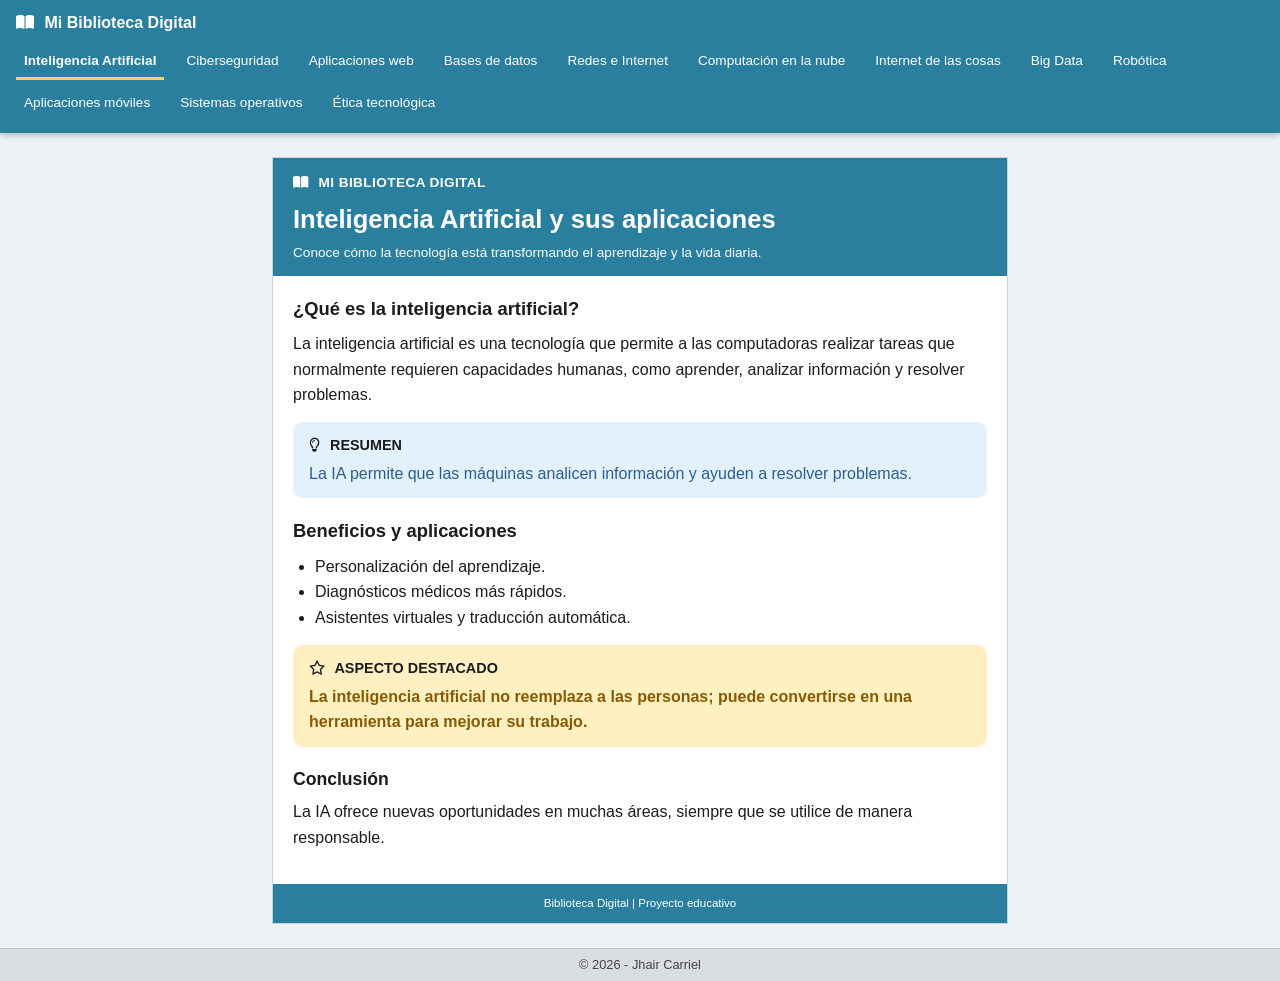
<file: index.html>
<!DOCTYPE html>
<html lang="es">
<head>
<meta charset="UTF-8">
<meta name="viewport" content="width=device-width, initial-scale=1">
<title>Inteligencia Artificial y sus aplicaciones | Mi Biblioteca Digital</title>
<link rel="stylesheet" href="https://cdnjs.cloudflare.com/ajax/libs/font-awesome/6.5.1/css/all.min.css">
<link rel="stylesheet" href="styles.css">
</head>
<body>

  <nav class="menu">
    <p class="logo"><i class="fa-solid fa-book-open"></i> Mi Biblioteca Digital</p>
    <ul>
      <li><form action="index.html"><button type="submit" class="activo">Inteligencia Artificial</button></form></li>
      <li><form action="ciberseguridad.html"><button type="submit">Ciberseguridad</button></form></li>
      <li><form action="web.html"><button type="submit">Aplicaciones web</button></form></li>
      <li><form action="bd.html"><button type="submit">Bases de datos</button></form></li>
      <li><form action="redes.html"><button type="submit">Redes e Internet</button></form></li>
      <li><form action="nube.html"><button type="submit">Computación en la nube</button></form></li>
      <li><form action="iot.html"><button type="submit">Internet de las cosas</button></form></li>
      <li><form action="bigdata.html"><button type="submit">Big Data</button></form></li>
      <li><form action="robotica.html"><button type="submit">Robótica</button></form></li>
      <li><form action="moviles.html"><button type="submit">Aplicaciones móviles</button></form></li>
      <li><form action="so.html"><button type="submit">Sistemas operativos</button></form></li>
      <li><form action="etica.html"><button type="submit">Ética tecnológica</button></form></li>
    </ul>
  </nav>

  <main>
    <article class="tema">
  <header><p class="marca"><i class="fa-solid fa-book-open"></i> MI BIBLIOTECA DIGITAL</p><h1>Inteligencia Artificial y sus aplicaciones</h1><p class="sub">Conoce cómo la tecnología está transformando el aprendizaje y la vida diaria.</p></header>
  <div class="cuerpo">
    <h2>¿Qué es la inteligencia artificial?</h2>
    <p>La inteligencia artificial es una tecnología que permite a las computadoras realizar tareas que normalmente requieren capacidades humanas, como aprender, analizar información y resolver problemas.</p>
    <div class="caja resumen"><strong><i class="fa-regular fa-lightbulb"></i> RESUMEN</strong><p>La IA permite que las máquinas analicen información y ayuden a resolver problemas.</p></div>
    <h2>Beneficios y aplicaciones</h2>
    <ul><li>Personalización del aprendizaje.</li><li>Diagnósticos médicos más rápidos.</li><li>Asistentes virtuales y traducción automática.</li></ul>
    <div class="caja destacado"><strong><i class="fa-regular fa-star"></i> ASPECTO DESTACADO</strong><p>La inteligencia artificial no reemplaza a las personas; puede convertirse en una herramienta para mejorar su trabajo.</p></div>
    <h3>Conclusión</h3>
    <p>La IA ofrece nuevas oportunidades en muchas áreas, siempre que se utilice de manera responsable.</p>
  </div>
  <footer>Biblioteca Digital | Proyecto educativo</footer>
</article>
  </main>

  <div class="copyright">© 2026 - Jhair Carriel</div>

</body>
</html>
</file>
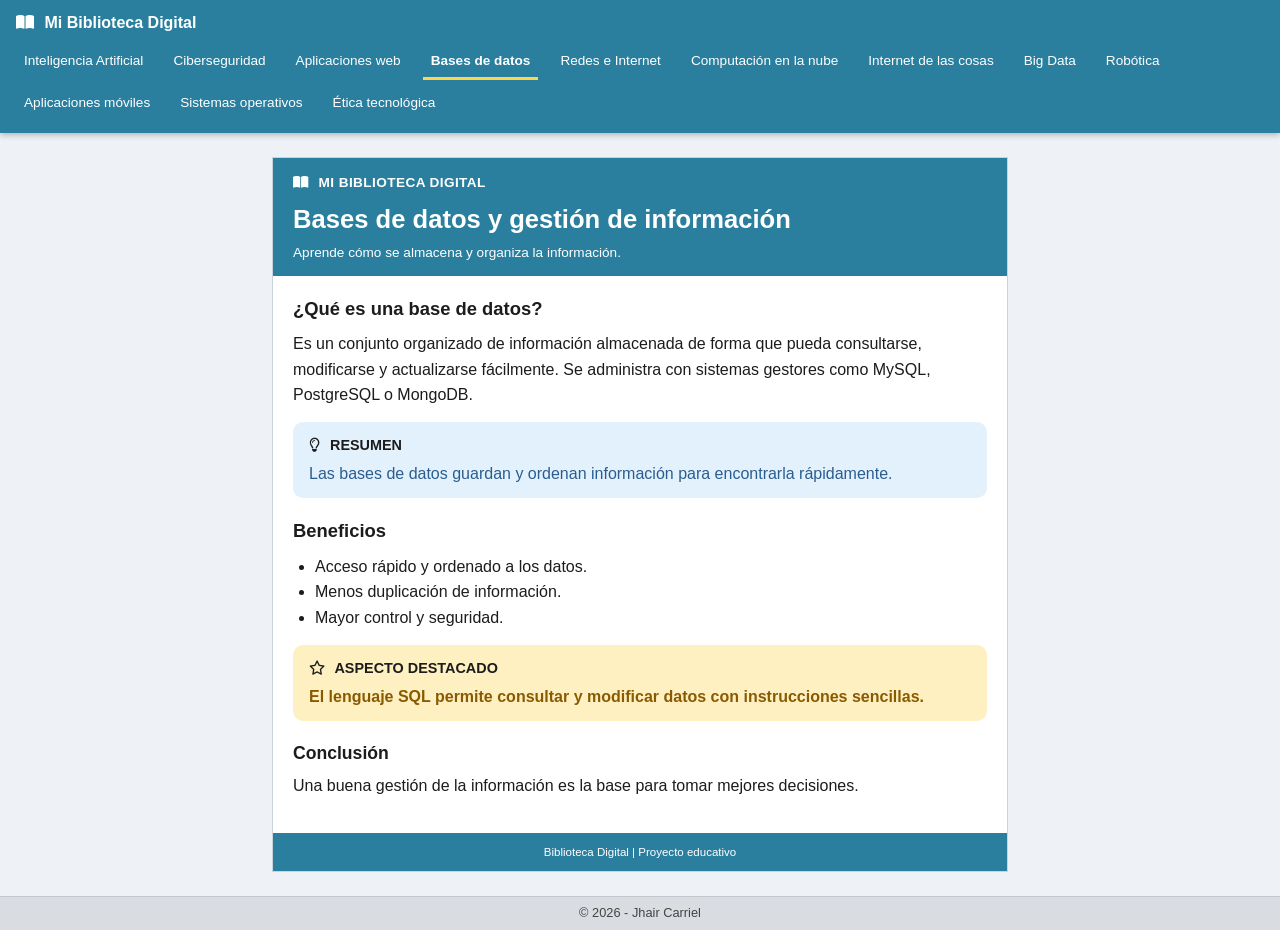
<file: bd.html>
<!DOCTYPE html>
<html lang="es">
<head>
<meta charset="UTF-8">
<meta name="viewport" content="width=device-width, initial-scale=1">
<title>Bases de datos y gestión de información | Mi Biblioteca Digital</title>
<link rel="stylesheet" href="https://cdnjs.cloudflare.com/ajax/libs/font-awesome/6.5.1/css/all.min.css">
<link rel="stylesheet" href="styles.css">
</head>
<body>

  <nav class="menu">
    <p class="logo"><i class="fa-solid fa-book-open"></i> Mi Biblioteca Digital</p>
    <ul>
      <li><form action="index.html"><button type="submit">Inteligencia Artificial</button></form></li>
      <li><form action="ciberseguridad.html"><button type="submit">Ciberseguridad</button></form></li>
      <li><form action="web.html"><button type="submit">Aplicaciones web</button></form></li>
      <li><form action="bd.html"><button type="submit" class="activo">Bases de datos</button></form></li>
      <li><form action="redes.html"><button type="submit">Redes e Internet</button></form></li>
      <li><form action="nube.html"><button type="submit">Computación en la nube</button></form></li>
      <li><form action="iot.html"><button type="submit">Internet de las cosas</button></form></li>
      <li><form action="bigdata.html"><button type="submit">Big Data</button></form></li>
      <li><form action="robotica.html"><button type="submit">Robótica</button></form></li>
      <li><form action="moviles.html"><button type="submit">Aplicaciones móviles</button></form></li>
      <li><form action="so.html"><button type="submit">Sistemas operativos</button></form></li>
      <li><form action="etica.html"><button type="submit">Ética tecnológica</button></form></li>
    </ul>
  </nav>

  <main>
    <article class="tema">
  <header><p class="marca"><i class="fa-solid fa-book-open"></i> MI BIBLIOTECA DIGITAL</p><h1>Bases de datos y gestión de información</h1><p class="sub">Aprende cómo se almacena y organiza la información.</p></header>
  <div class="cuerpo">
    <h2>¿Qué es una base de datos?</h2>
    <p>Es un conjunto organizado de información almacenada de forma que pueda consultarse, modificarse y actualizarse fácilmente. Se administra con sistemas gestores como MySQL, PostgreSQL o MongoDB.</p>
    <div class="caja resumen"><strong><i class="fa-regular fa-lightbulb"></i> RESUMEN</strong><p>Las bases de datos guardan y ordenan información para encontrarla rápidamente.</p></div>
    <h2>Beneficios</h2>
    <ul><li>Acceso rápido y ordenado a los datos.</li><li>Menos duplicación de información.</li><li>Mayor control y seguridad.</li></ul>
    <div class="caja destacado"><strong><i class="fa-regular fa-star"></i> ASPECTO DESTACADO</strong><p>El lenguaje SQL permite consultar y modificar datos con instrucciones sencillas.</p></div>
    <h3>Conclusión</h3>
    <p>Una buena gestión de la información es la base para tomar mejores decisiones.</p>
  </div>
  <footer>Biblioteca Digital | Proyecto educativo</footer>
</article>
  </main>

  <div class="copyright">© 2026 - Jhair Carriel</div>

</body>
</html>
</file>
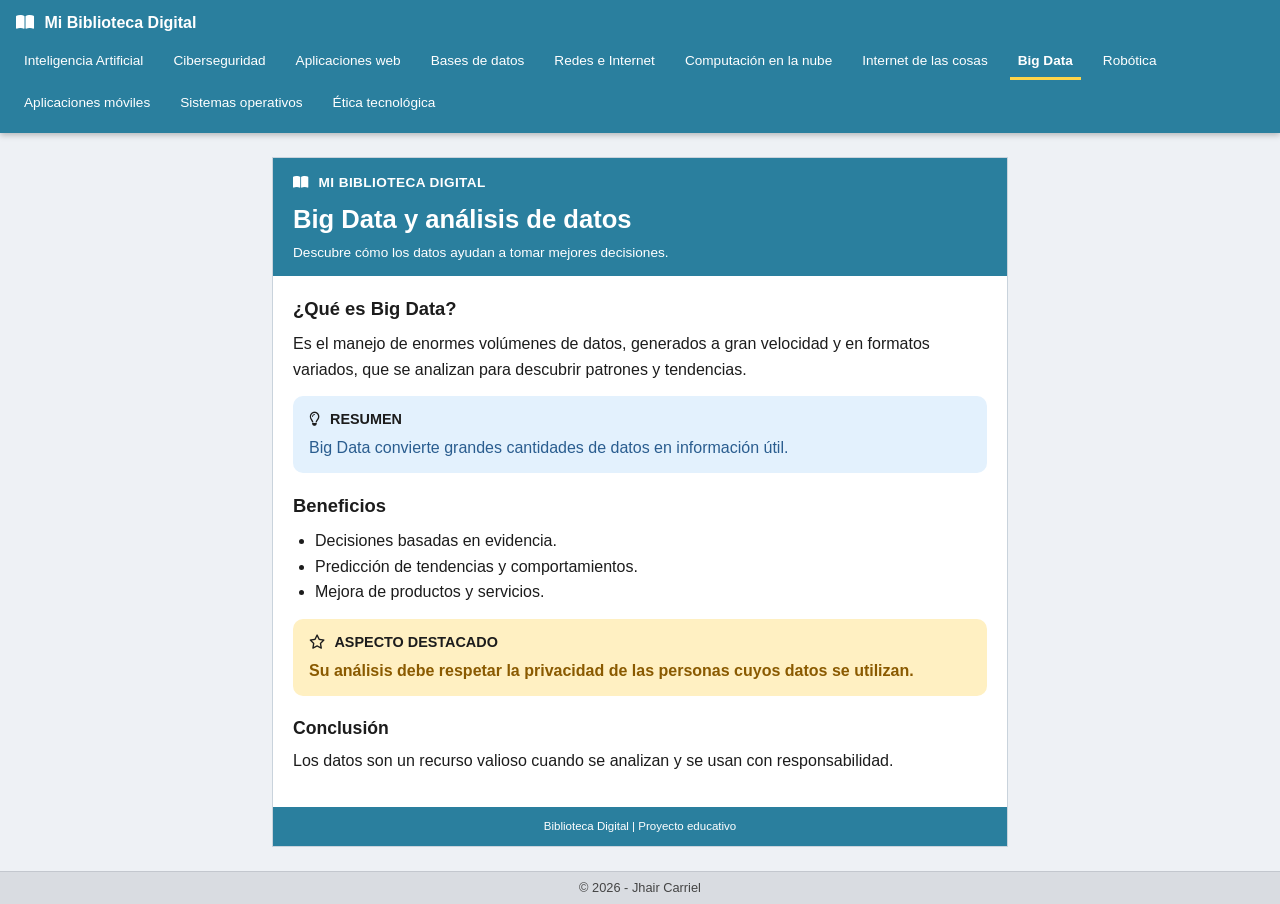
<file: bigdata.html>
<!DOCTYPE html>
<html lang="es">
<head>
<meta charset="UTF-8">
<meta name="viewport" content="width=device-width, initial-scale=1">
<title>Big Data y análisis de datos | Mi Biblioteca Digital</title>
<link rel="stylesheet" href="https://cdnjs.cloudflare.com/ajax/libs/font-awesome/6.5.1/css/all.min.css">
<link rel="stylesheet" href="styles.css">
</head>
<body>

  <nav class="menu">
    <p class="logo"><i class="fa-solid fa-book-open"></i> Mi Biblioteca Digital</p>
    <ul>
      <li><form action="index.html"><button type="submit">Inteligencia Artificial</button></form></li>
      <li><form action="ciberseguridad.html"><button type="submit">Ciberseguridad</button></form></li>
      <li><form action="web.html"><button type="submit">Aplicaciones web</button></form></li>
      <li><form action="bd.html"><button type="submit">Bases de datos</button></form></li>
      <li><form action="redes.html"><button type="submit">Redes e Internet</button></form></li>
      <li><form action="nube.html"><button type="submit">Computación en la nube</button></form></li>
      <li><form action="iot.html"><button type="submit">Internet de las cosas</button></form></li>
      <li><form action="bigdata.html"><button type="submit" class="activo">Big Data</button></form></li>
      <li><form action="robotica.html"><button type="submit">Robótica</button></form></li>
      <li><form action="moviles.html"><button type="submit">Aplicaciones móviles</button></form></li>
      <li><form action="so.html"><button type="submit">Sistemas operativos</button></form></li>
      <li><form action="etica.html"><button type="submit">Ética tecnológica</button></form></li>
    </ul>
  </nav>

  <main>
    <article class="tema">
  <header><p class="marca"><i class="fa-solid fa-book-open"></i> MI BIBLIOTECA DIGITAL</p><h1>Big Data y análisis de datos</h1><p class="sub">Descubre cómo los datos ayudan a tomar mejores decisiones.</p></header>
  <div class="cuerpo">
    <h2>¿Qué es Big Data?</h2>
    <p>Es el manejo de enormes volúmenes de datos, generados a gran velocidad y en formatos variados, que se analizan para descubrir patrones y tendencias.</p>
    <div class="caja resumen"><strong><i class="fa-regular fa-lightbulb"></i> RESUMEN</strong><p>Big Data convierte grandes cantidades de datos en información útil.</p></div>
    <h2>Beneficios</h2>
    <ul><li>Decisiones basadas en evidencia.</li><li>Predicción de tendencias y comportamientos.</li><li>Mejora de productos y servicios.</li></ul>
    <div class="caja destacado"><strong><i class="fa-regular fa-star"></i> ASPECTO DESTACADO</strong><p>Su análisis debe respetar la privacidad de las personas cuyos datos se utilizan.</p></div>
    <h3>Conclusión</h3>
    <p>Los datos son un recurso valioso cuando se analizan y se usan con responsabilidad.</p>
  </div>
  <footer>Biblioteca Digital | Proyecto educativo</footer>
</article>
  </main>

  <div class="copyright">© 2026 - Jhair Carriel</div>

</body>
</html>
</file>
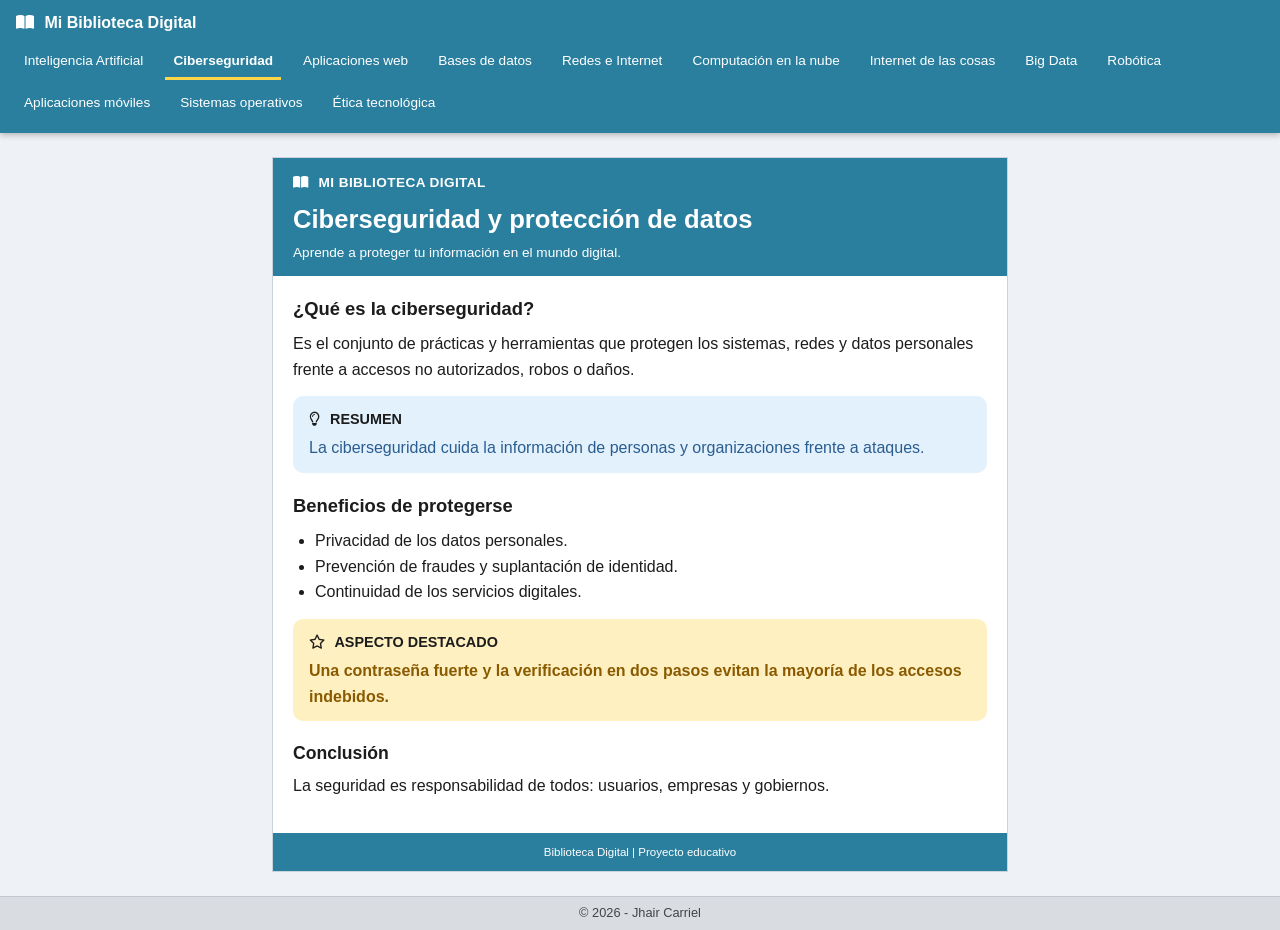
<file: ciberseguridad.html>
<!DOCTYPE html>
<html lang="es">
<head>
<meta charset="UTF-8">
<meta name="viewport" content="width=device-width, initial-scale=1">
<title>Ciberseguridad y protección de datos | Mi Biblioteca Digital</title>
<link rel="stylesheet" href="https://cdnjs.cloudflare.com/ajax/libs/font-awesome/6.5.1/css/all.min.css">
<link rel="stylesheet" href="styles.css">
</head>
<body>

  <nav class="menu">
    <p class="logo"><i class="fa-solid fa-book-open"></i> Mi Biblioteca Digital</p>
    <ul>
      <li><form action="index.html"><button type="submit">Inteligencia Artificial</button></form></li>
      <li><form action="ciberseguridad.html"><button type="submit" class="activo">Ciberseguridad</button></form></li>
      <li><form action="web.html"><button type="submit">Aplicaciones web</button></form></li>
      <li><form action="bd.html"><button type="submit">Bases de datos</button></form></li>
      <li><form action="redes.html"><button type="submit">Redes e Internet</button></form></li>
      <li><form action="nube.html"><button type="submit">Computación en la nube</button></form></li>
      <li><form action="iot.html"><button type="submit">Internet de las cosas</button></form></li>
      <li><form action="bigdata.html"><button type="submit">Big Data</button></form></li>
      <li><form action="robotica.html"><button type="submit">Robótica</button></form></li>
      <li><form action="moviles.html"><button type="submit">Aplicaciones móviles</button></form></li>
      <li><form action="so.html"><button type="submit">Sistemas operativos</button></form></li>
      <li><form action="etica.html"><button type="submit">Ética tecnológica</button></form></li>
    </ul>
  </nav>

  <main>
    <article class="tema">
  <header><p class="marca"><i class="fa-solid fa-book-open"></i> MI BIBLIOTECA DIGITAL</p><h1>Ciberseguridad y protección de datos</h1><p class="sub">Aprende a proteger tu información en el mundo digital.</p></header>
  <div class="cuerpo">
    <h2>¿Qué es la ciberseguridad?</h2>
    <p>Es el conjunto de prácticas y herramientas que protegen los sistemas, redes y datos personales frente a accesos no autorizados, robos o daños.</p>
    <div class="caja resumen"><strong><i class="fa-regular fa-lightbulb"></i> RESUMEN</strong><p>La ciberseguridad cuida la información de personas y organizaciones frente a ataques.</p></div>
    <h2>Beneficios de protegerse</h2>
    <ul><li>Privacidad de los datos personales.</li><li>Prevención de fraudes y suplantación de identidad.</li><li>Continuidad de los servicios digitales.</li></ul>
    <div class="caja destacado"><strong><i class="fa-regular fa-star"></i> ASPECTO DESTACADO</strong><p>Una contraseña fuerte y la verificación en dos pasos evitan la mayoría de los accesos indebidos.</p></div>
    <h3>Conclusión</h3>
    <p>La seguridad es responsabilidad de todos: usuarios, empresas y gobiernos.</p>
  </div>
  <footer>Biblioteca Digital | Proyecto educativo</footer>
</article>
  </main>

  <div class="copyright">© 2026 - Jhair Carriel</div>

</body>
</html>
</file>
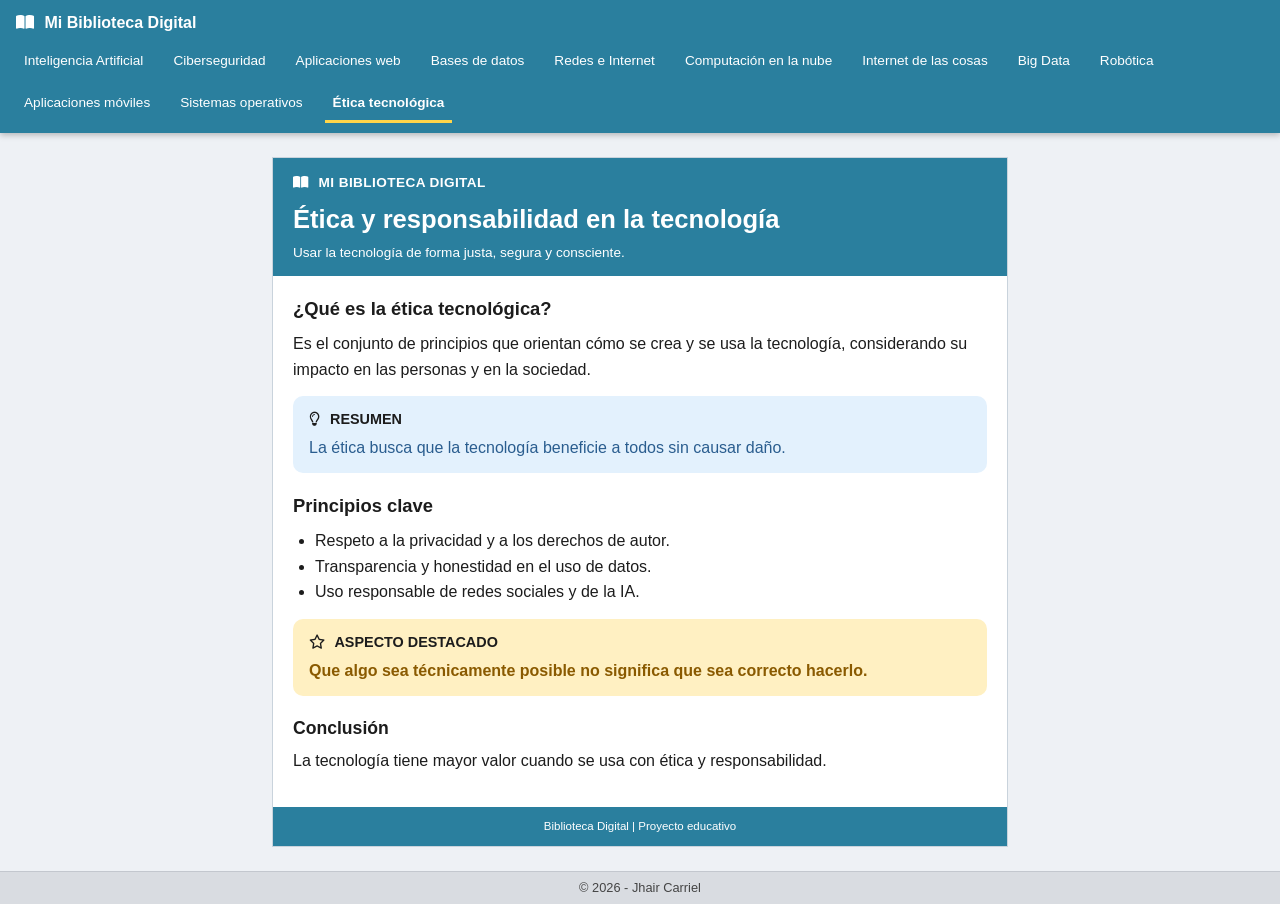
<file: etica.html>
<!DOCTYPE html>
<html lang="es">
<head>
<meta charset="UTF-8">
<meta name="viewport" content="width=device-width, initial-scale=1">
<title>Ética y responsabilidad en la tecnología | Mi Biblioteca Digital</title>
<link rel="stylesheet" href="https://cdnjs.cloudflare.com/ajax/libs/font-awesome/6.5.1/css/all.min.css">
<link rel="stylesheet" href="styles.css">
</head>
<body>

  <nav class="menu">
    <p class="logo"><i class="fa-solid fa-book-open"></i> Mi Biblioteca Digital</p>
    <ul>
      <li><form action="index.html"><button type="submit">Inteligencia Artificial</button></form></li>
      <li><form action="ciberseguridad.html"><button type="submit">Ciberseguridad</button></form></li>
      <li><form action="web.html"><button type="submit">Aplicaciones web</button></form></li>
      <li><form action="bd.html"><button type="submit">Bases de datos</button></form></li>
      <li><form action="redes.html"><button type="submit">Redes e Internet</button></form></li>
      <li><form action="nube.html"><button type="submit">Computación en la nube</button></form></li>
      <li><form action="iot.html"><button type="submit">Internet de las cosas</button></form></li>
      <li><form action="bigdata.html"><button type="submit">Big Data</button></form></li>
      <li><form action="robotica.html"><button type="submit">Robótica</button></form></li>
      <li><form action="moviles.html"><button type="submit">Aplicaciones móviles</button></form></li>
      <li><form action="so.html"><button type="submit">Sistemas operativos</button></form></li>
      <li><form action="etica.html"><button type="submit" class="activo">Ética tecnológica</button></form></li>
    </ul>
  </nav>

  <main>
    <article class="tema">
  <header><p class="marca"><i class="fa-solid fa-book-open"></i> MI BIBLIOTECA DIGITAL</p><h1>Ética y responsabilidad en la tecnología</h1><p class="sub">Usar la tecnología de forma justa, segura y consciente.</p></header>
  <div class="cuerpo">
    <h2>¿Qué es la ética tecnológica?</h2>
    <p>Es el conjunto de principios que orientan cómo se crea y se usa la tecnología, considerando su impacto en las personas y en la sociedad.</p>
    <div class="caja resumen"><strong><i class="fa-regular fa-lightbulb"></i> RESUMEN</strong><p>La ética busca que la tecnología beneficie a todos sin causar daño.</p></div>
    <h2>Principios clave</h2>
    <ul><li>Respeto a la privacidad y a los derechos de autor.</li><li>Transparencia y honestidad en el uso de datos.</li><li>Uso responsable de redes sociales y de la IA.</li></ul>
    <div class="caja destacado"><strong><i class="fa-regular fa-star"></i> ASPECTO DESTACADO</strong><p>Que algo sea técnicamente posible no significa que sea correcto hacerlo.</p></div>
    <h3>Conclusión</h3>
    <p>La tecnología tiene mayor valor cuando se usa con ética y responsabilidad.</p>
  </div>
  <footer>Biblioteca Digital | Proyecto educativo</footer>
</article>
  </main>

  <div class="copyright">© 2026 - Jhair Carriel</div>

</body>
</html>
</file>
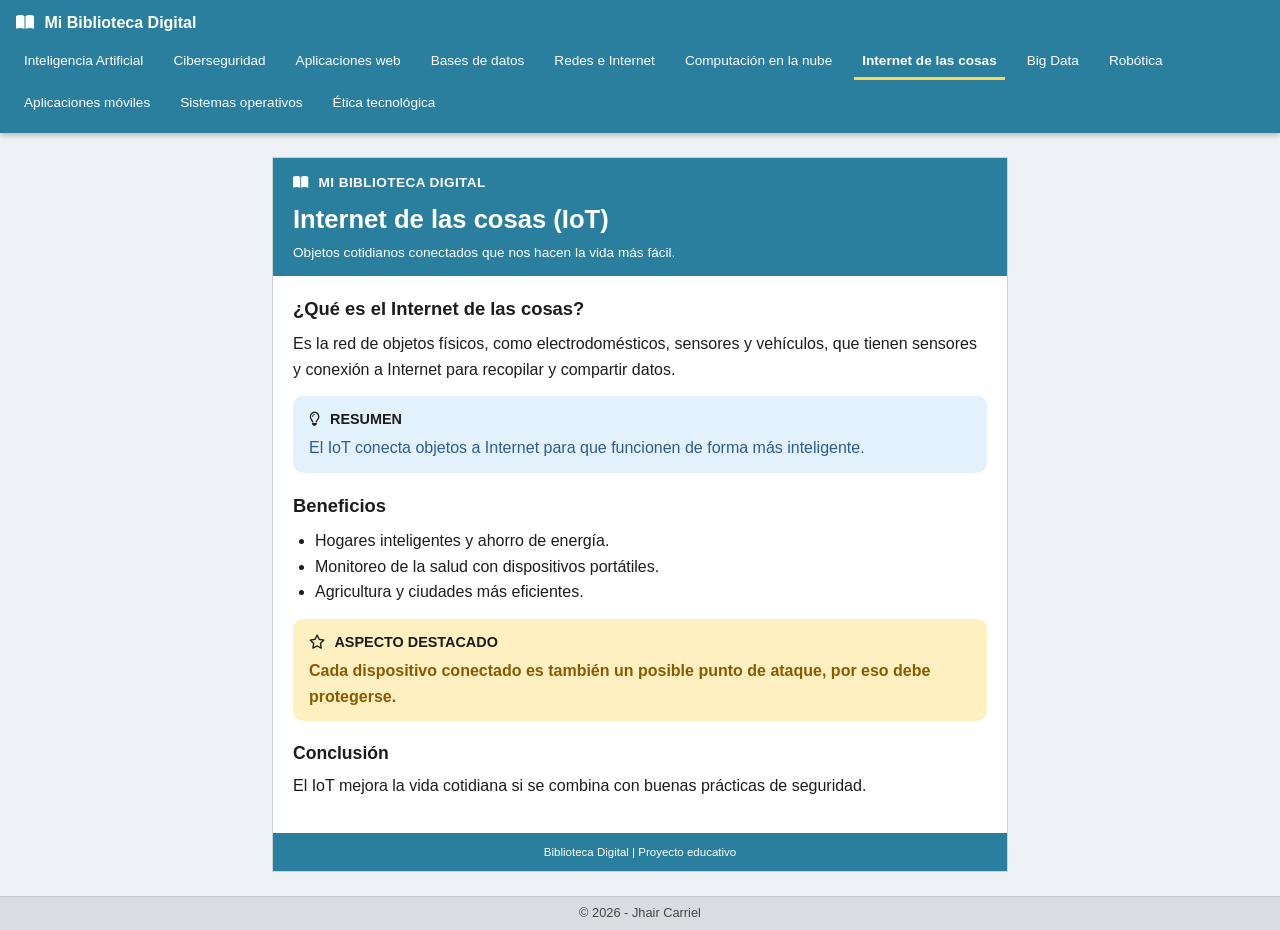
<file: iot.html>
<!DOCTYPE html>
<html lang="es">
<head>
<meta charset="UTF-8">
<meta name="viewport" content="width=device-width, initial-scale=1">
<title>Internet de las cosas (IoT) | Mi Biblioteca Digital</title>
<link rel="stylesheet" href="https://cdnjs.cloudflare.com/ajax/libs/font-awesome/6.5.1/css/all.min.css">
<link rel="stylesheet" href="styles.css">
</head>
<body>

  <nav class="menu">
    <p class="logo"><i class="fa-solid fa-book-open"></i> Mi Biblioteca Digital</p>
    <ul>
      <li><form action="index.html"><button type="submit">Inteligencia Artificial</button></form></li>
      <li><form action="ciberseguridad.html"><button type="submit">Ciberseguridad</button></form></li>
      <li><form action="web.html"><button type="submit">Aplicaciones web</button></form></li>
      <li><form action="bd.html"><button type="submit">Bases de datos</button></form></li>
      <li><form action="redes.html"><button type="submit">Redes e Internet</button></form></li>
      <li><form action="nube.html"><button type="submit">Computación en la nube</button></form></li>
      <li><form action="iot.html"><button type="submit" class="activo">Internet de las cosas</button></form></li>
      <li><form action="bigdata.html"><button type="submit">Big Data</button></form></li>
      <li><form action="robotica.html"><button type="submit">Robótica</button></form></li>
      <li><form action="moviles.html"><button type="submit">Aplicaciones móviles</button></form></li>
      <li><form action="so.html"><button type="submit">Sistemas operativos</button></form></li>
      <li><form action="etica.html"><button type="submit">Ética tecnológica</button></form></li>
    </ul>
  </nav>

  <main>
    <article class="tema">
  <header><p class="marca"><i class="fa-solid fa-book-open"></i> MI BIBLIOTECA DIGITAL</p><h1>Internet de las cosas (IoT)</h1><p class="sub">Objetos cotidianos conectados que nos hacen la vida más fácil.</p></header>
  <div class="cuerpo">
    <h2>¿Qué es el Internet de las cosas?</h2>
    <p>Es la red de objetos físicos, como electrodomésticos, sensores y vehículos, que tienen sensores y conexión a Internet para recopilar y compartir datos.</p>
    <div class="caja resumen"><strong><i class="fa-regular fa-lightbulb"></i> RESUMEN</strong><p>El IoT conecta objetos a Internet para que funcionen de forma más inteligente.</p></div>
    <h2>Beneficios</h2>
    <ul><li>Hogares inteligentes y ahorro de energía.</li><li>Monitoreo de la salud con dispositivos portátiles.</li><li>Agricultura y ciudades más eficientes.</li></ul>
    <div class="caja destacado"><strong><i class="fa-regular fa-star"></i> ASPECTO DESTACADO</strong><p>Cada dispositivo conectado es también un posible punto de ataque, por eso debe protegerse.</p></div>
    <h3>Conclusión</h3>
    <p>El IoT mejora la vida cotidiana si se combina con buenas prácticas de seguridad.</p>
  </div>
  <footer>Biblioteca Digital | Proyecto educativo</footer>
</article>
  </main>

  <div class="copyright">© 2026 - Jhair Carriel</div>

</body>
</html>
</file>
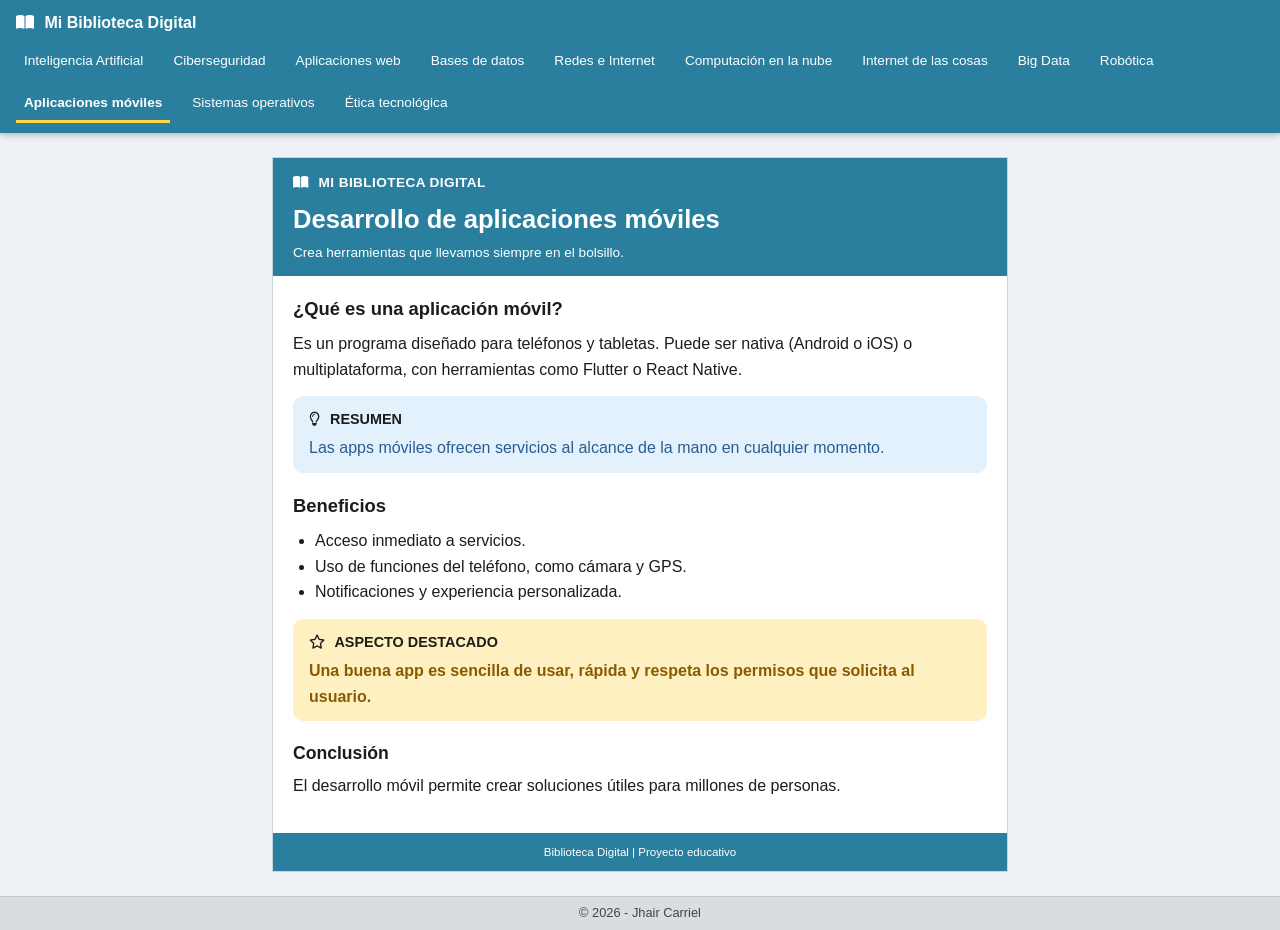
<file: moviles.html>
<!DOCTYPE html>
<html lang="es">
<head>
<meta charset="UTF-8">
<meta name="viewport" content="width=device-width, initial-scale=1">
<title>Desarrollo de aplicaciones móviles | Mi Biblioteca Digital</title>
<link rel="stylesheet" href="https://cdnjs.cloudflare.com/ajax/libs/font-awesome/6.5.1/css/all.min.css">
<link rel="stylesheet" href="styles.css">
</head>
<body>

  <nav class="menu">
    <p class="logo"><i class="fa-solid fa-book-open"></i> Mi Biblioteca Digital</p>
    <ul>
      <li><form action="index.html"><button type="submit">Inteligencia Artificial</button></form></li>
      <li><form action="ciberseguridad.html"><button type="submit">Ciberseguridad</button></form></li>
      <li><form action="web.html"><button type="submit">Aplicaciones web</button></form></li>
      <li><form action="bd.html"><button type="submit">Bases de datos</button></form></li>
      <li><form action="redes.html"><button type="submit">Redes e Internet</button></form></li>
      <li><form action="nube.html"><button type="submit">Computación en la nube</button></form></li>
      <li><form action="iot.html"><button type="submit">Internet de las cosas</button></form></li>
      <li><form action="bigdata.html"><button type="submit">Big Data</button></form></li>
      <li><form action="robotica.html"><button type="submit">Robótica</button></form></li>
      <li><form action="moviles.html"><button type="submit" class="activo">Aplicaciones móviles</button></form></li>
      <li><form action="so.html"><button type="submit">Sistemas operativos</button></form></li>
      <li><form action="etica.html"><button type="submit">Ética tecnológica</button></form></li>
    </ul>
  </nav>

  <main>
    <article class="tema">
  <header><p class="marca"><i class="fa-solid fa-book-open"></i> MI BIBLIOTECA DIGITAL</p><h1>Desarrollo de aplicaciones móviles</h1><p class="sub">Crea herramientas que llevamos siempre en el bolsillo.</p></header>
  <div class="cuerpo">
    <h2>¿Qué es una aplicación móvil?</h2>
    <p>Es un programa diseñado para teléfonos y tabletas. Puede ser nativa (Android o iOS) o multiplataforma, con herramientas como Flutter o React Native.</p>
    <div class="caja resumen"><strong><i class="fa-regular fa-lightbulb"></i> RESUMEN</strong><p>Las apps móviles ofrecen servicios al alcance de la mano en cualquier momento.</p></div>
    <h2>Beneficios</h2>
    <ul><li>Acceso inmediato a servicios.</li><li>Uso de funciones del teléfono, como cámara y GPS.</li><li>Notificaciones y experiencia personalizada.</li></ul>
    <div class="caja destacado"><strong><i class="fa-regular fa-star"></i> ASPECTO DESTACADO</strong><p>Una buena app es sencilla de usar, rápida y respeta los permisos que solicita al usuario.</p></div>
    <h3>Conclusión</h3>
    <p>El desarrollo móvil permite crear soluciones útiles para millones de personas.</p>
  </div>
  <footer>Biblioteca Digital | Proyecto educativo</footer>
</article>
  </main>

  <div class="copyright">© 2026 - Jhair Carriel</div>

</body>
</html>
</file>
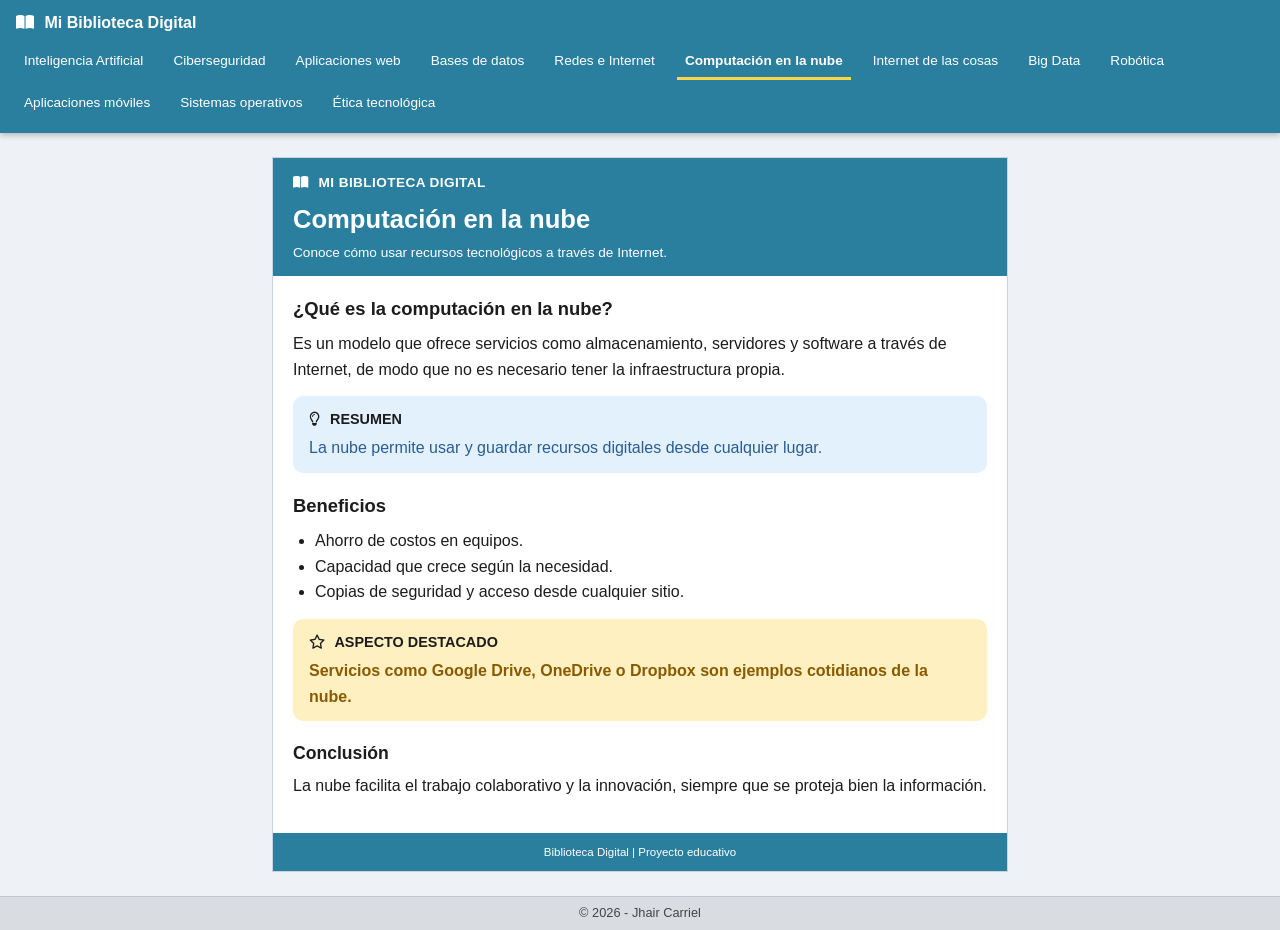
<file: nube.html>
<!DOCTYPE html>
<html lang="es">
<head>
<meta charset="UTF-8">
<meta name="viewport" content="width=device-width, initial-scale=1">
<title>Computación en la nube | Mi Biblioteca Digital</title>
<link rel="stylesheet" href="https://cdnjs.cloudflare.com/ajax/libs/font-awesome/6.5.1/css/all.min.css">
<link rel="stylesheet" href="styles.css">
</head>
<body>

  <nav class="menu">
    <p class="logo"><i class="fa-solid fa-book-open"></i> Mi Biblioteca Digital</p>
    <ul>
      <li><form action="index.html"><button type="submit">Inteligencia Artificial</button></form></li>
      <li><form action="ciberseguridad.html"><button type="submit">Ciberseguridad</button></form></li>
      <li><form action="web.html"><button type="submit">Aplicaciones web</button></form></li>
      <li><form action="bd.html"><button type="submit">Bases de datos</button></form></li>
      <li><form action="redes.html"><button type="submit">Redes e Internet</button></form></li>
      <li><form action="nube.html"><button type="submit" class="activo">Computación en la nube</button></form></li>
      <li><form action="iot.html"><button type="submit">Internet de las cosas</button></form></li>
      <li><form action="bigdata.html"><button type="submit">Big Data</button></form></li>
      <li><form action="robotica.html"><button type="submit">Robótica</button></form></li>
      <li><form action="moviles.html"><button type="submit">Aplicaciones móviles</button></form></li>
      <li><form action="so.html"><button type="submit">Sistemas operativos</button></form></li>
      <li><form action="etica.html"><button type="submit">Ética tecnológica</button></form></li>
    </ul>
  </nav>

  <main>
    <article class="tema">
  <header><p class="marca"><i class="fa-solid fa-book-open"></i> MI BIBLIOTECA DIGITAL</p><h1>Computación en la nube</h1><p class="sub">Conoce cómo usar recursos tecnológicos a través de Internet.</p></header>
  <div class="cuerpo">
    <h2>¿Qué es la computación en la nube?</h2>
    <p>Es un modelo que ofrece servicios como almacenamiento, servidores y software a través de Internet, de modo que no es necesario tener la infraestructura propia.</p>
    <div class="caja resumen"><strong><i class="fa-regular fa-lightbulb"></i> RESUMEN</strong><p>La nube permite usar y guardar recursos digitales desde cualquier lugar.</p></div>
    <h2>Beneficios</h2>
    <ul><li>Ahorro de costos en equipos.</li><li>Capacidad que crece según la necesidad.</li><li>Copias de seguridad y acceso desde cualquier sitio.</li></ul>
    <div class="caja destacado"><strong><i class="fa-regular fa-star"></i> ASPECTO DESTACADO</strong><p>Servicios como Google Drive, OneDrive o Dropbox son ejemplos cotidianos de la nube.</p></div>
    <h3>Conclusión</h3>
    <p>La nube facilita el trabajo colaborativo y la innovación, siempre que se proteja bien la información.</p>
  </div>
  <footer>Biblioteca Digital | Proyecto educativo</footer>
</article>
  </main>

  <div class="copyright">© 2026 - Jhair Carriel</div>

</body>
</html>
</file>
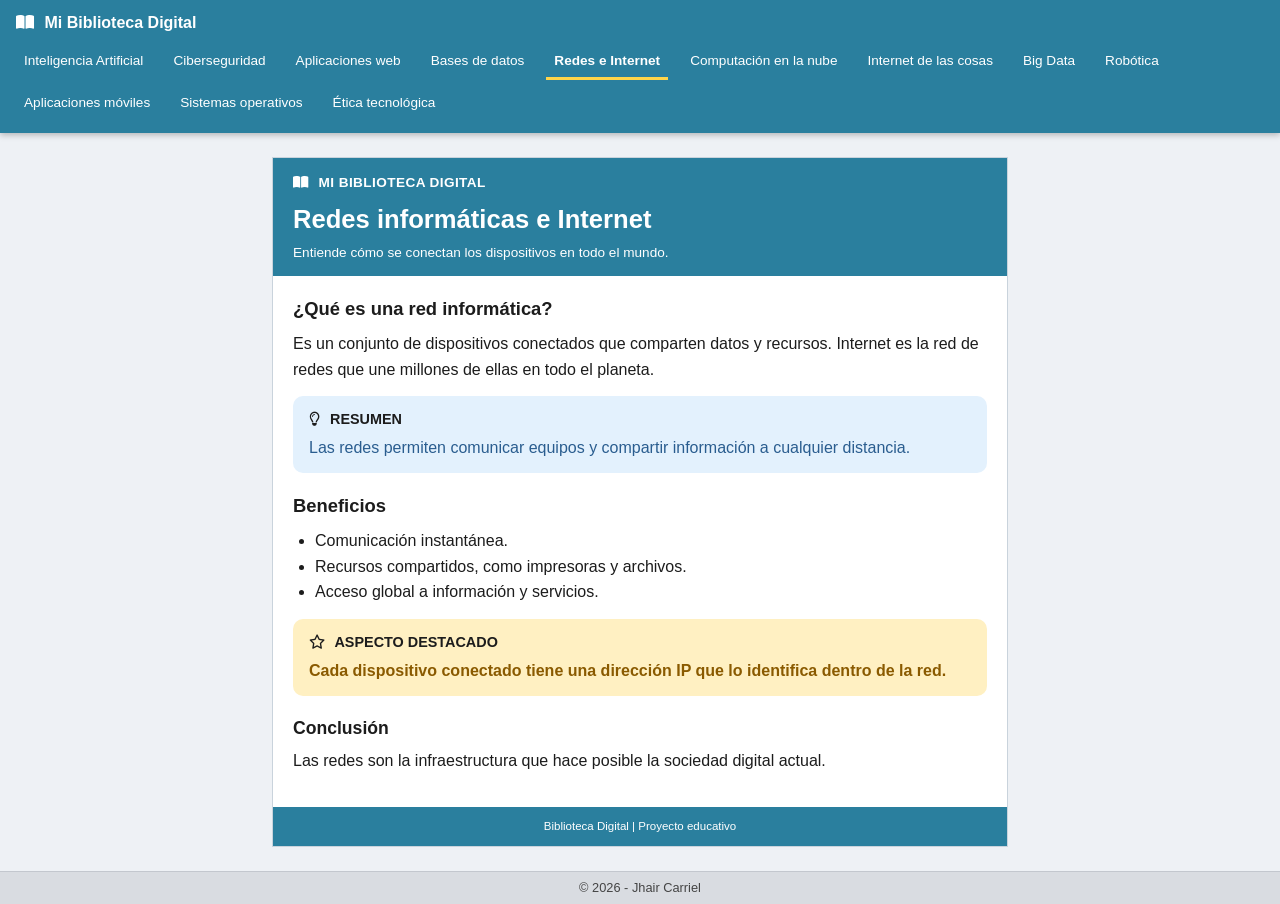
<file: redes.html>
<!DOCTYPE html>
<html lang="es">
<head>
<meta charset="UTF-8">
<meta name="viewport" content="width=device-width, initial-scale=1">
<title>Redes informáticas e Internet | Mi Biblioteca Digital</title>
<link rel="stylesheet" href="https://cdnjs.cloudflare.com/ajax/libs/font-awesome/6.5.1/css/all.min.css">
<link rel="stylesheet" href="styles.css">
</head>
<body>

  <nav class="menu">
    <p class="logo"><i class="fa-solid fa-book-open"></i> Mi Biblioteca Digital</p>
    <ul>
      <li><form action="index.html"><button type="submit">Inteligencia Artificial</button></form></li>
      <li><form action="ciberseguridad.html"><button type="submit">Ciberseguridad</button></form></li>
      <li><form action="web.html"><button type="submit">Aplicaciones web</button></form></li>
      <li><form action="bd.html"><button type="submit">Bases de datos</button></form></li>
      <li><form action="redes.html"><button type="submit" class="activo">Redes e Internet</button></form></li>
      <li><form action="nube.html"><button type="submit">Computación en la nube</button></form></li>
      <li><form action="iot.html"><button type="submit">Internet de las cosas</button></form></li>
      <li><form action="bigdata.html"><button type="submit">Big Data</button></form></li>
      <li><form action="robotica.html"><button type="submit">Robótica</button></form></li>
      <li><form action="moviles.html"><button type="submit">Aplicaciones móviles</button></form></li>
      <li><form action="so.html"><button type="submit">Sistemas operativos</button></form></li>
      <li><form action="etica.html"><button type="submit">Ética tecnológica</button></form></li>
    </ul>
  </nav>

  <main>
    <article class="tema">
  <header><p class="marca"><i class="fa-solid fa-book-open"></i> MI BIBLIOTECA DIGITAL</p><h1>Redes informáticas e Internet</h1><p class="sub">Entiende cómo se conectan los dispositivos en todo el mundo.</p></header>
  <div class="cuerpo">
    <h2>¿Qué es una red informática?</h2>
    <p>Es un conjunto de dispositivos conectados que comparten datos y recursos. Internet es la red de redes que une millones de ellas en todo el planeta.</p>
    <div class="caja resumen"><strong><i class="fa-regular fa-lightbulb"></i> RESUMEN</strong><p>Las redes permiten comunicar equipos y compartir información a cualquier distancia.</p></div>
    <h2>Beneficios</h2>
    <ul><li>Comunicación instantánea.</li><li>Recursos compartidos, como impresoras y archivos.</li><li>Acceso global a información y servicios.</li></ul>
    <div class="caja destacado"><strong><i class="fa-regular fa-star"></i> ASPECTO DESTACADO</strong><p>Cada dispositivo conectado tiene una dirección IP que lo identifica dentro de la red.</p></div>
    <h3>Conclusión</h3>
    <p>Las redes son la infraestructura que hace posible la sociedad digital actual.</p>
  </div>
  <footer>Biblioteca Digital | Proyecto educativo</footer>
</article>
  </main>

  <div class="copyright">© 2026 - Jhair Carriel</div>

</body>
</html>
</file>
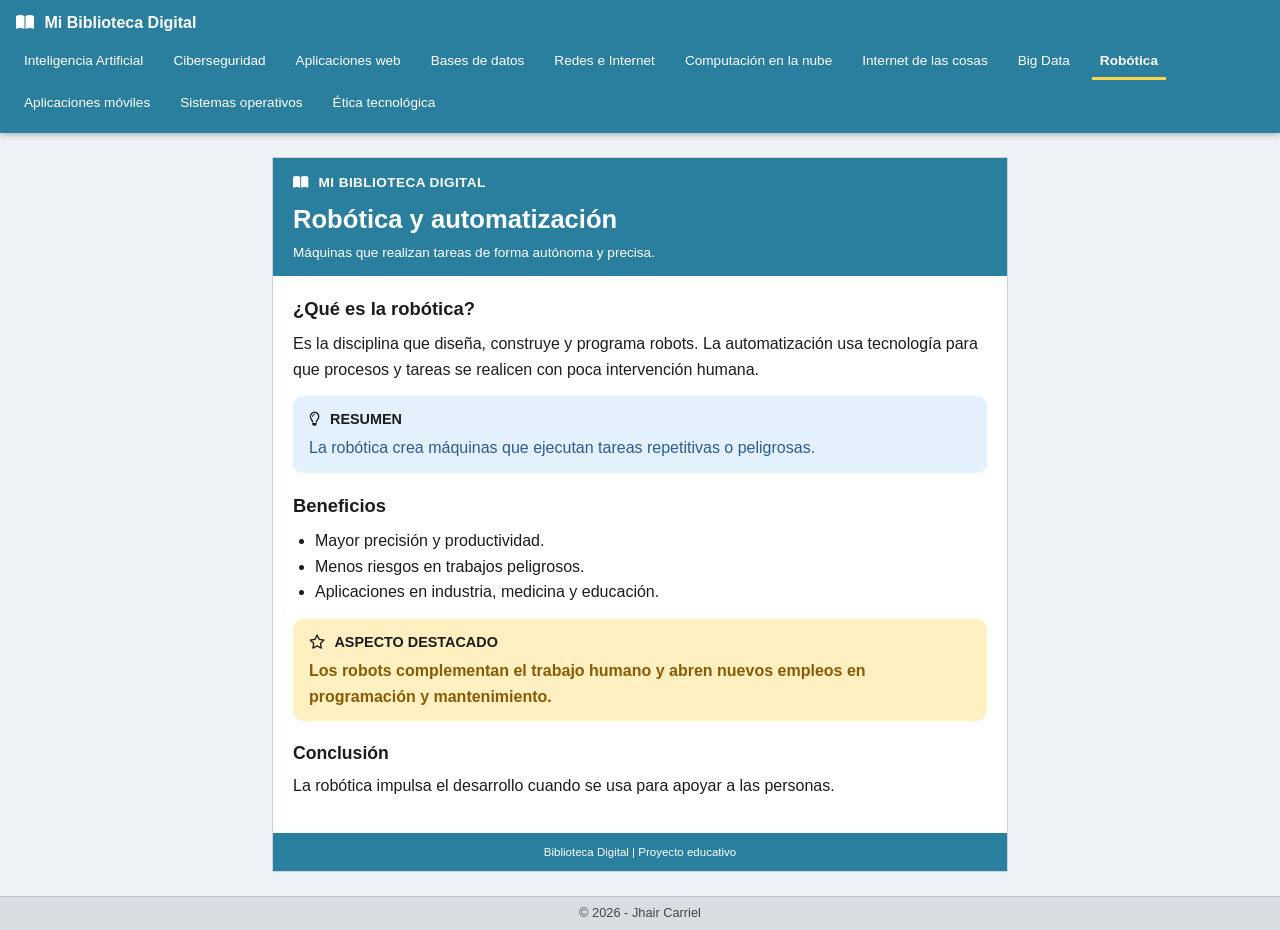
<file: robotica.html>
<!DOCTYPE html>
<html lang="es">
<head>
<meta charset="UTF-8">
<meta name="viewport" content="width=device-width, initial-scale=1">
<title>Robótica y automatización | Mi Biblioteca Digital</title>
<link rel="stylesheet" href="https://cdnjs.cloudflare.com/ajax/libs/font-awesome/6.5.1/css/all.min.css">
<link rel="stylesheet" href="styles.css">
</head>
<body>

  <nav class="menu">
    <p class="logo"><i class="fa-solid fa-book-open"></i> Mi Biblioteca Digital</p>
    <ul>
      <li><form action="index.html"><button type="submit">Inteligencia Artificial</button></form></li>
      <li><form action="ciberseguridad.html"><button type="submit">Ciberseguridad</button></form></li>
      <li><form action="web.html"><button type="submit">Aplicaciones web</button></form></li>
      <li><form action="bd.html"><button type="submit">Bases de datos</button></form></li>
      <li><form action="redes.html"><button type="submit">Redes e Internet</button></form></li>
      <li><form action="nube.html"><button type="submit">Computación en la nube</button></form></li>
      <li><form action="iot.html"><button type="submit">Internet de las cosas</button></form></li>
      <li><form action="bigdata.html"><button type="submit">Big Data</button></form></li>
      <li><form action="robotica.html"><button type="submit" class="activo">Robótica</button></form></li>
      <li><form action="moviles.html"><button type="submit">Aplicaciones móviles</button></form></li>
      <li><form action="so.html"><button type="submit">Sistemas operativos</button></form></li>
      <li><form action="etica.html"><button type="submit">Ética tecnológica</button></form></li>
    </ul>
  </nav>

  <main>
    <article class="tema">
  <header><p class="marca"><i class="fa-solid fa-book-open"></i> MI BIBLIOTECA DIGITAL</p><h1>Robótica y automatización</h1><p class="sub">Máquinas que realizan tareas de forma autónoma y precisa.</p></header>
  <div class="cuerpo">
    <h2>¿Qué es la robótica?</h2>
    <p>Es la disciplina que diseña, construye y programa robots. La automatización usa tecnología para que procesos y tareas se realicen con poca intervención humana.</p>
    <div class="caja resumen"><strong><i class="fa-regular fa-lightbulb"></i> RESUMEN</strong><p>La robótica crea máquinas que ejecutan tareas repetitivas o peligrosas.</p></div>
    <h2>Beneficios</h2>
    <ul><li>Mayor precisión y productividad.</li><li>Menos riesgos en trabajos peligrosos.</li><li>Aplicaciones en industria, medicina y educación.</li></ul>
    <div class="caja destacado"><strong><i class="fa-regular fa-star"></i> ASPECTO DESTACADO</strong><p>Los robots complementan el trabajo humano y abren nuevos empleos en programación y mantenimiento.</p></div>
    <h3>Conclusión</h3>
    <p>La robótica impulsa el desarrollo cuando se usa para apoyar a las personas.</p>
  </div>
  <footer>Biblioteca Digital | Proyecto educativo</footer>
</article>
  </main>

  <div class="copyright">© 2026 - Jhair Carriel</div>

</body>
</html>
</file>
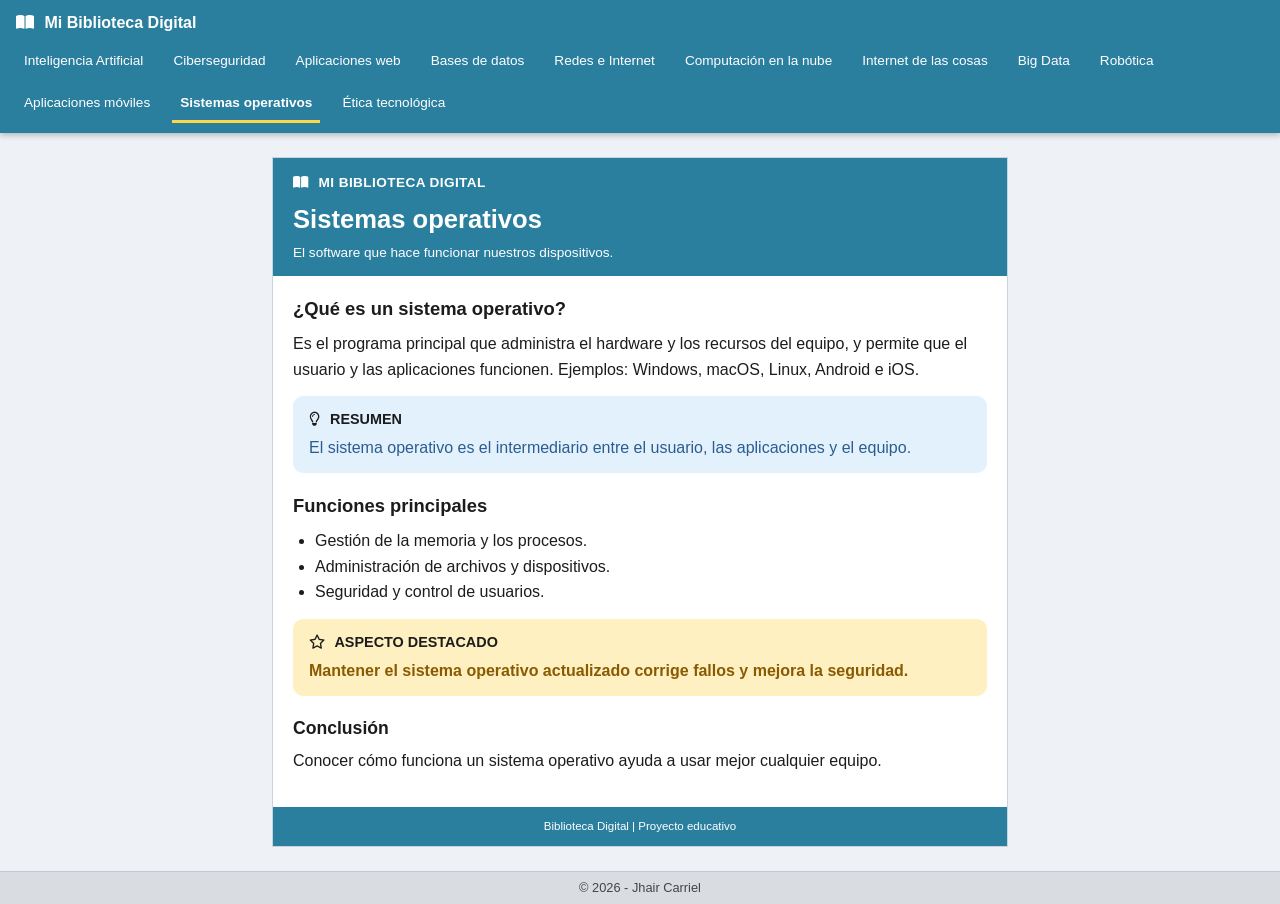
<file: so.html>
<!DOCTYPE html>
<html lang="es">
<head>
<meta charset="UTF-8">
<meta name="viewport" content="width=device-width, initial-scale=1">
<title>Sistemas operativos | Mi Biblioteca Digital</title>
<link rel="stylesheet" href="https://cdnjs.cloudflare.com/ajax/libs/font-awesome/6.5.1/css/all.min.css">
<link rel="stylesheet" href="styles.css">
</head>
<body>

  <nav class="menu">
    <p class="logo"><i class="fa-solid fa-book-open"></i> Mi Biblioteca Digital</p>
    <ul>
      <li><form action="index.html"><button type="submit">Inteligencia Artificial</button></form></li>
      <li><form action="ciberseguridad.html"><button type="submit">Ciberseguridad</button></form></li>
      <li><form action="web.html"><button type="submit">Aplicaciones web</button></form></li>
      <li><form action="bd.html"><button type="submit">Bases de datos</button></form></li>
      <li><form action="redes.html"><button type="submit">Redes e Internet</button></form></li>
      <li><form action="nube.html"><button type="submit">Computación en la nube</button></form></li>
      <li><form action="iot.html"><button type="submit">Internet de las cosas</button></form></li>
      <li><form action="bigdata.html"><button type="submit">Big Data</button></form></li>
      <li><form action="robotica.html"><button type="submit">Robótica</button></form></li>
      <li><form action="moviles.html"><button type="submit">Aplicaciones móviles</button></form></li>
      <li><form action="so.html"><button type="submit" class="activo">Sistemas operativos</button></form></li>
      <li><form action="etica.html"><button type="submit">Ética tecnológica</button></form></li>
    </ul>
  </nav>

  <main>
    <article class="tema">
  <header><p class="marca"><i class="fa-solid fa-book-open"></i> MI BIBLIOTECA DIGITAL</p><h1>Sistemas operativos</h1><p class="sub">El software que hace funcionar nuestros dispositivos.</p></header>
  <div class="cuerpo">
    <h2>¿Qué es un sistema operativo?</h2>
    <p>Es el programa principal que administra el hardware y los recursos del equipo, y permite que el usuario y las aplicaciones funcionen. Ejemplos: Windows, macOS, Linux, Android e iOS.</p>
    <div class="caja resumen"><strong><i class="fa-regular fa-lightbulb"></i> RESUMEN</strong><p>El sistema operativo es el intermediario entre el usuario, las aplicaciones y el equipo.</p></div>
    <h2>Funciones principales</h2>
    <ul><li>Gestión de la memoria y los procesos.</li><li>Administración de archivos y dispositivos.</li><li>Seguridad y control de usuarios.</li></ul>
    <div class="caja destacado"><strong><i class="fa-regular fa-star"></i> ASPECTO DESTACADO</strong><p>Mantener el sistema operativo actualizado corrige fallos y mejora la seguridad.</p></div>
    <h3>Conclusión</h3>
    <p>Conocer cómo funciona un sistema operativo ayuda a usar mejor cualquier equipo.</p>
  </div>
  <footer>Biblioteca Digital | Proyecto educativo</footer>
</article>
  </main>

  <div class="copyright">© 2026 - Jhair Carriel</div>

</body>
</html>
</file>
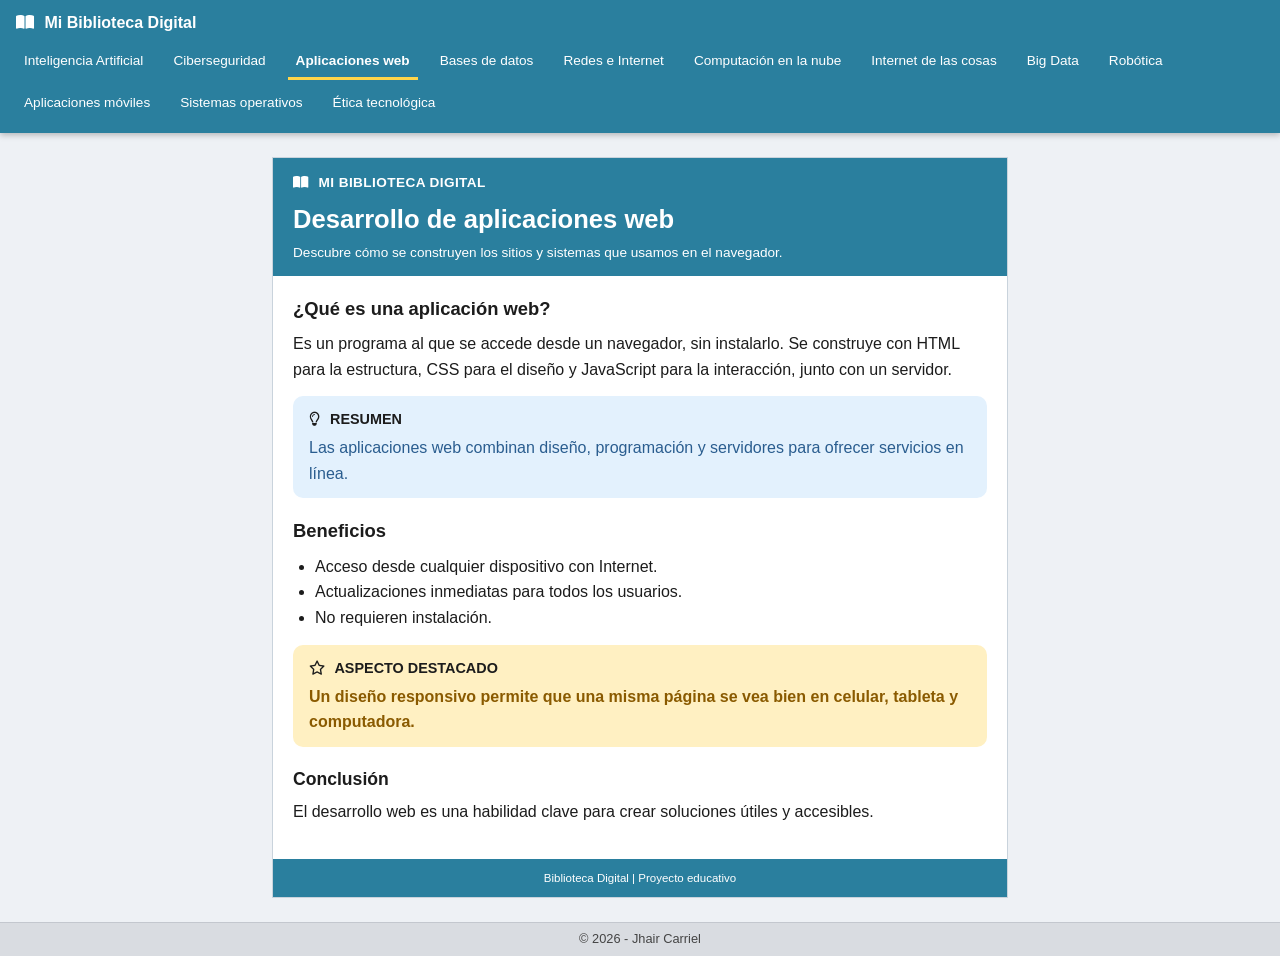
<file: web.html>
<!DOCTYPE html>
<html lang="es">
<head>
<meta charset="UTF-8">
<meta name="viewport" content="width=device-width, initial-scale=1">
<title>Desarrollo de aplicaciones web | Mi Biblioteca Digital</title>
<link rel="stylesheet" href="https://cdnjs.cloudflare.com/ajax/libs/font-awesome/6.5.1/css/all.min.css">
<link rel="stylesheet" href="styles.css">
</head>
<body>

  <nav class="menu">
    <p class="logo"><i class="fa-solid fa-book-open"></i> Mi Biblioteca Digital</p>
    <ul>
      <li><form action="index.html"><button type="submit">Inteligencia Artificial</button></form></li>
      <li><form action="ciberseguridad.html"><button type="submit">Ciberseguridad</button></form></li>
      <li><form action="web.html"><button type="submit" class="activo">Aplicaciones web</button></form></li>
      <li><form action="bd.html"><button type="submit">Bases de datos</button></form></li>
      <li><form action="redes.html"><button type="submit">Redes e Internet</button></form></li>
      <li><form action="nube.html"><button type="submit">Computación en la nube</button></form></li>
      <li><form action="iot.html"><button type="submit">Internet de las cosas</button></form></li>
      <li><form action="bigdata.html"><button type="submit">Big Data</button></form></li>
      <li><form action="robotica.html"><button type="submit">Robótica</button></form></li>
      <li><form action="moviles.html"><button type="submit">Aplicaciones móviles</button></form></li>
      <li><form action="so.html"><button type="submit">Sistemas operativos</button></form></li>
      <li><form action="etica.html"><button type="submit">Ética tecnológica</button></form></li>
    </ul>
  </nav>

  <main>
    <article class="tema">
  <header><p class="marca"><i class="fa-solid fa-book-open"></i> MI BIBLIOTECA DIGITAL</p><h1>Desarrollo de aplicaciones web</h1><p class="sub">Descubre cómo se construyen los sitios y sistemas que usamos en el navegador.</p></header>
  <div class="cuerpo">
    <h2>¿Qué es una aplicación web?</h2>
    <p>Es un programa al que se accede desde un navegador, sin instalarlo. Se construye con HTML para la estructura, CSS para el diseño y JavaScript para la interacción, junto con un servidor.</p>
    <div class="caja resumen"><strong><i class="fa-regular fa-lightbulb"></i> RESUMEN</strong><p>Las aplicaciones web combinan diseño, programación y servidores para ofrecer servicios en línea.</p></div>
    <h2>Beneficios</h2>
    <ul><li>Acceso desde cualquier dispositivo con Internet.</li><li>Actualizaciones inmediatas para todos los usuarios.</li><li>No requieren instalación.</li></ul>
    <div class="caja destacado"><strong><i class="fa-regular fa-star"></i> ASPECTO DESTACADO</strong><p>Un diseño responsivo permite que una misma página se vea bien en celular, tableta y computadora.</p></div>
    <h3>Conclusión</h3>
    <p>El desarrollo web es una habilidad clave para crear soluciones útiles y accesibles.</p>
  </div>
  <footer>Biblioteca Digital | Proyecto educativo</footer>
</article>
  </main>

  <div class="copyright">© 2026 - Jhair Carriel</div>

</body>
</html>
</file>
<file: styles.css>
:root{--azul:#2a7f9e;--azul-claro:#e3f1fd;--azul-texto:#2a5d8f;--amarillo:#fff0c2;--amarillo-texto:#8a5a00;--texto:#1c1c1c;--fondo:#eef1f5}
*{box-sizing:border-box}
body{margin:0;min-height:100vh;display:flex;flex-direction:column;font-family:"Segoe UI",Roboto,Arial,sans-serif;color:var(--texto);background:var(--fondo);line-height:1.6}

/* Menú */
.menu{background:var(--azul);position:sticky;top:0;z-index:10;padding:10px 16px;box-shadow:0 2px 6px rgba(0,0,0,.25)}
.menu .logo{color:#fff;font-weight:700;margin:0 0 8px;font-size:1rem}
.menu ul{list-style:none;margin:0;padding:0;display:flex;flex-wrap:wrap;gap:6px 14px}
.menu form{margin:0}
.menu button{font:inherit;font-size:.85rem;cursor:pointer;color:#fff;background:transparent;border:0;border-bottom:3px solid transparent;border-radius:0;padding:6px 8px;transition:border-color .15s}
.menu button:hover,.menu button:focus-visible{border-bottom-color:#fff;outline:none}
.menu button.activo{border-bottom-color:#ffd54a;font-weight:700}

/* Tarjeta de tema */
main{flex:1;width:100%;max-width:760px;margin:24px auto;padding:0 12px}
.tema{background:#fff;border-radius:0;overflow:hidden;box-shadow:none;border:1px solid #c9d3dc;}
.tema header{background:var(--azul);color:#fff;padding:14px 20px 12px}
.marca{margin:0 0 10px;font-weight:700;font-size:.85rem;letter-spacing:.03em}
.tema h1{margin:0;font-size:1.6rem;line-height:1.25}
.sub{margin:6px 0 0;font-size:.85rem}
.cuerpo{padding:18px 20px 22px}
.cuerpo h2{font-size:1.15rem;margin:18px 0 8px}
.cuerpo h2:first-child{margin-top:0}
.cuerpo p{margin:0 0 12px}
.cuerpo ul{margin:0 0 14px;padding-left:22px}

/* Cajas */
.caja{border-radius:10px;padding:12px 16px;margin:14px 0}
.caja strong{display:block;font-size:.9rem;margin-bottom:4px;color:var(--texto)}
.caja p{margin:0}
.resumen{background:var(--azul-claro);color:var(--azul-texto)}
.destacado{background:var(--amarillo);color:var(--amarillo-texto);font-weight:700}
.destacado strong{font-weight:600}

.cuerpo h3{font-size:1.1rem;margin:18px 0 6px}
.tema footer{background:var(--azul);color:#fff;text-align:center;font-size:.72rem;padding:10px}

@media(max-width:520px){.tema h1{font-size:1.3rem}.cuerpo{padding:16px}}

/* Barra de copyright */
.copyright{background:#d9dce1;color:#444;text-align:center;font-size:.8rem;padding:6px 10px;border-top:1px solid #c3c7ce}

/* Íconos */
.tema i,.menu .logo i{margin-right:6px}
</file>
